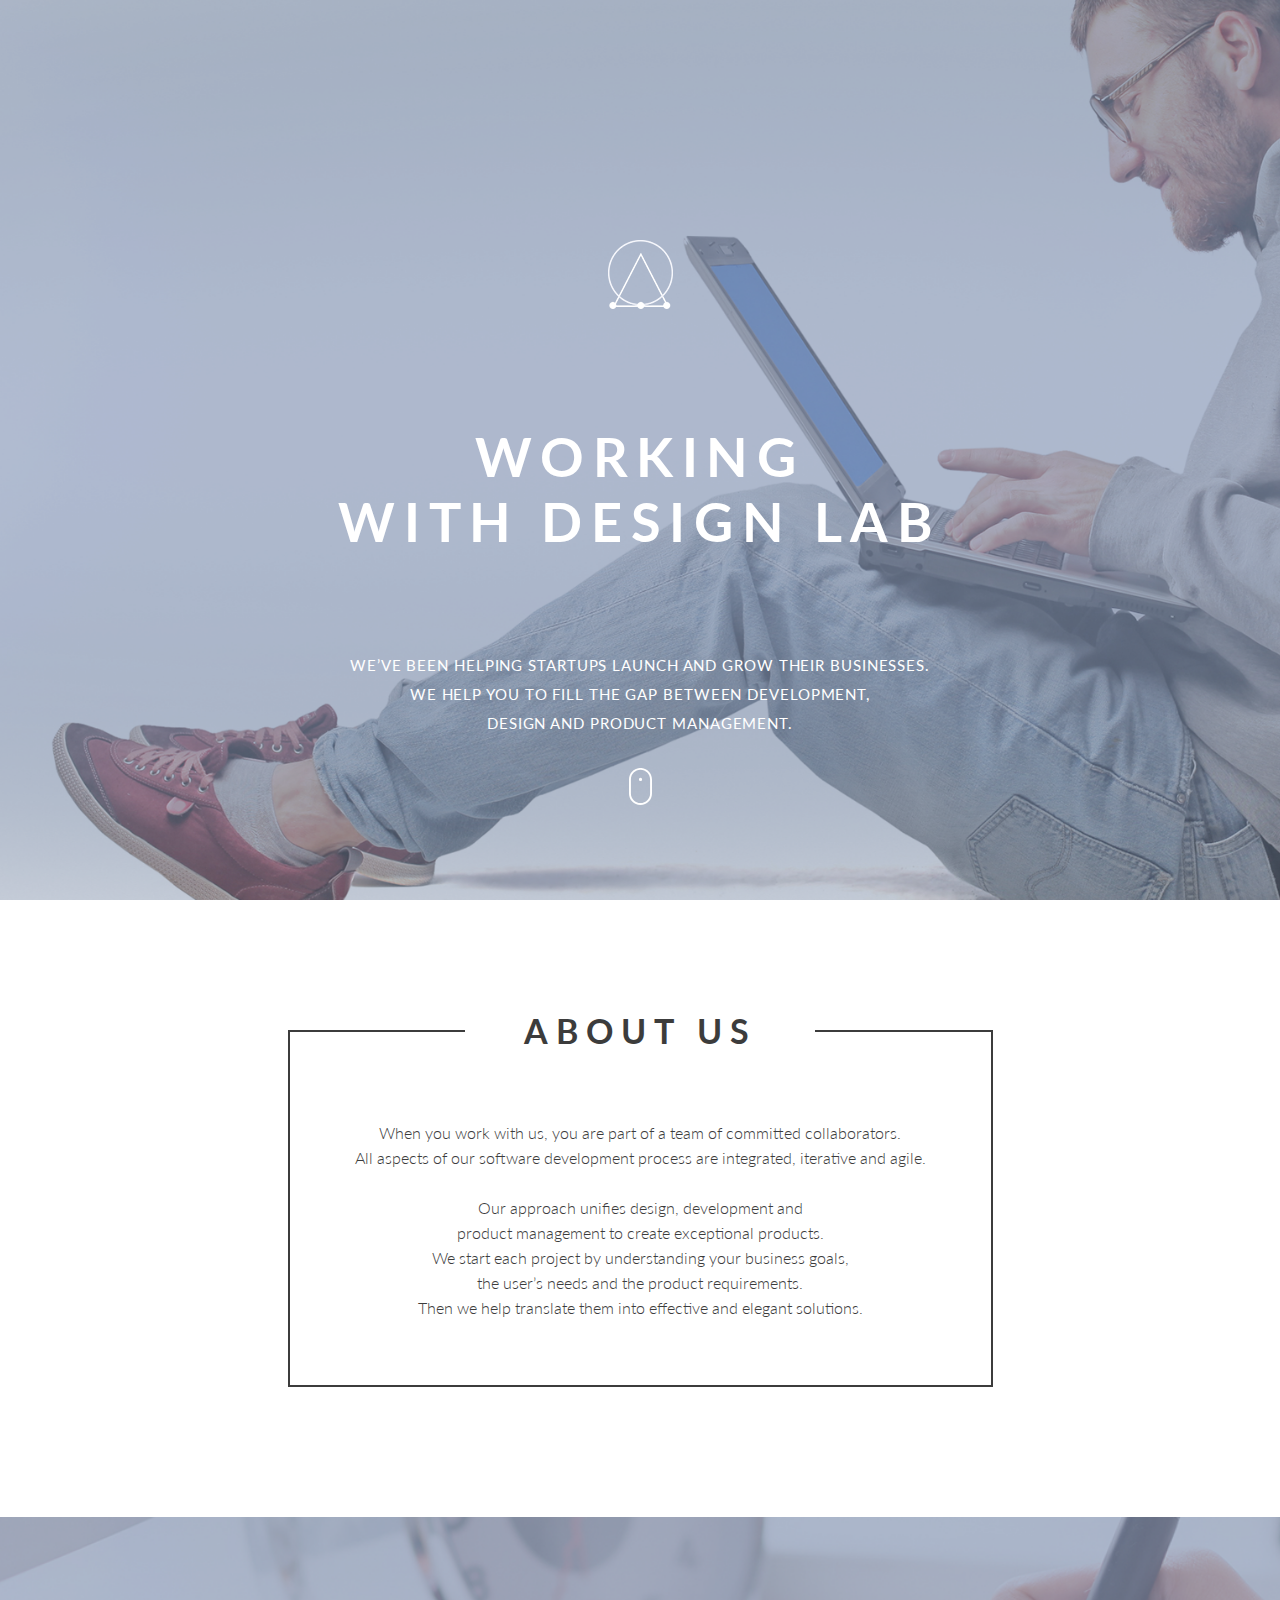
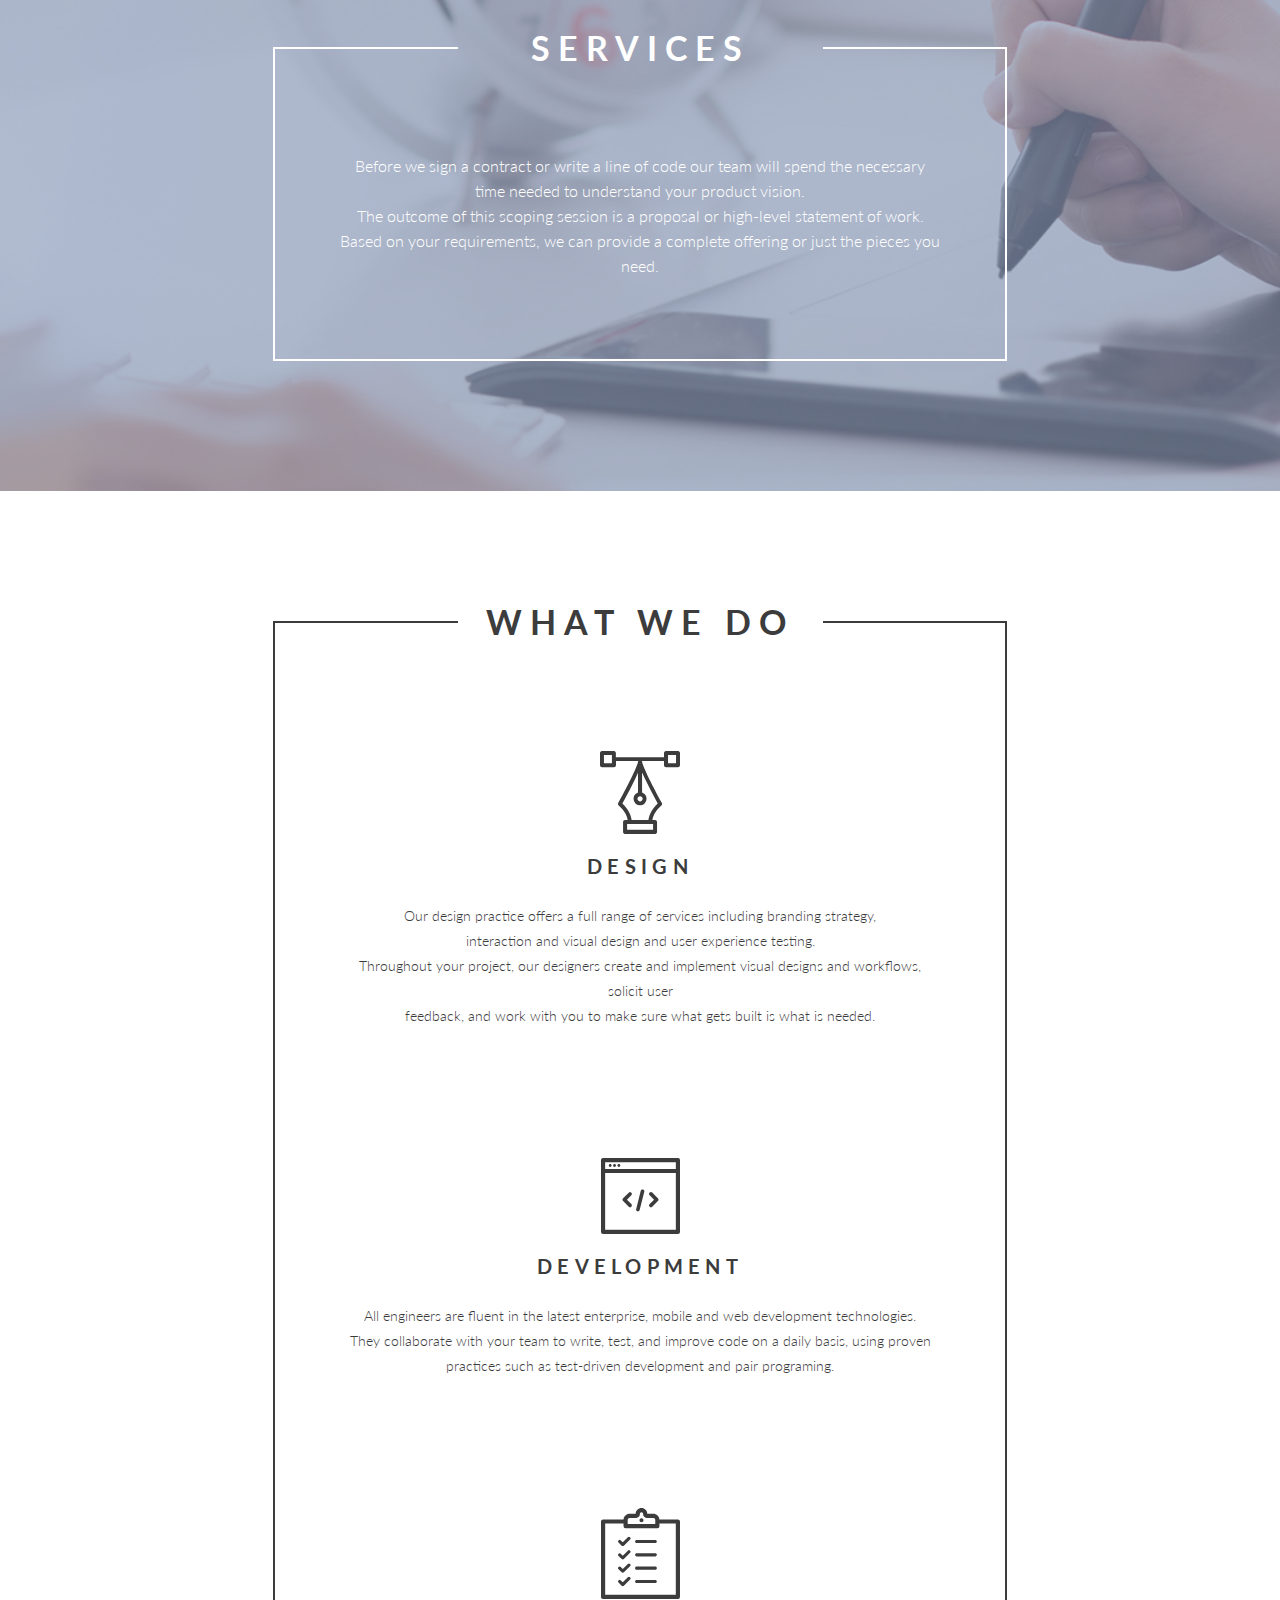
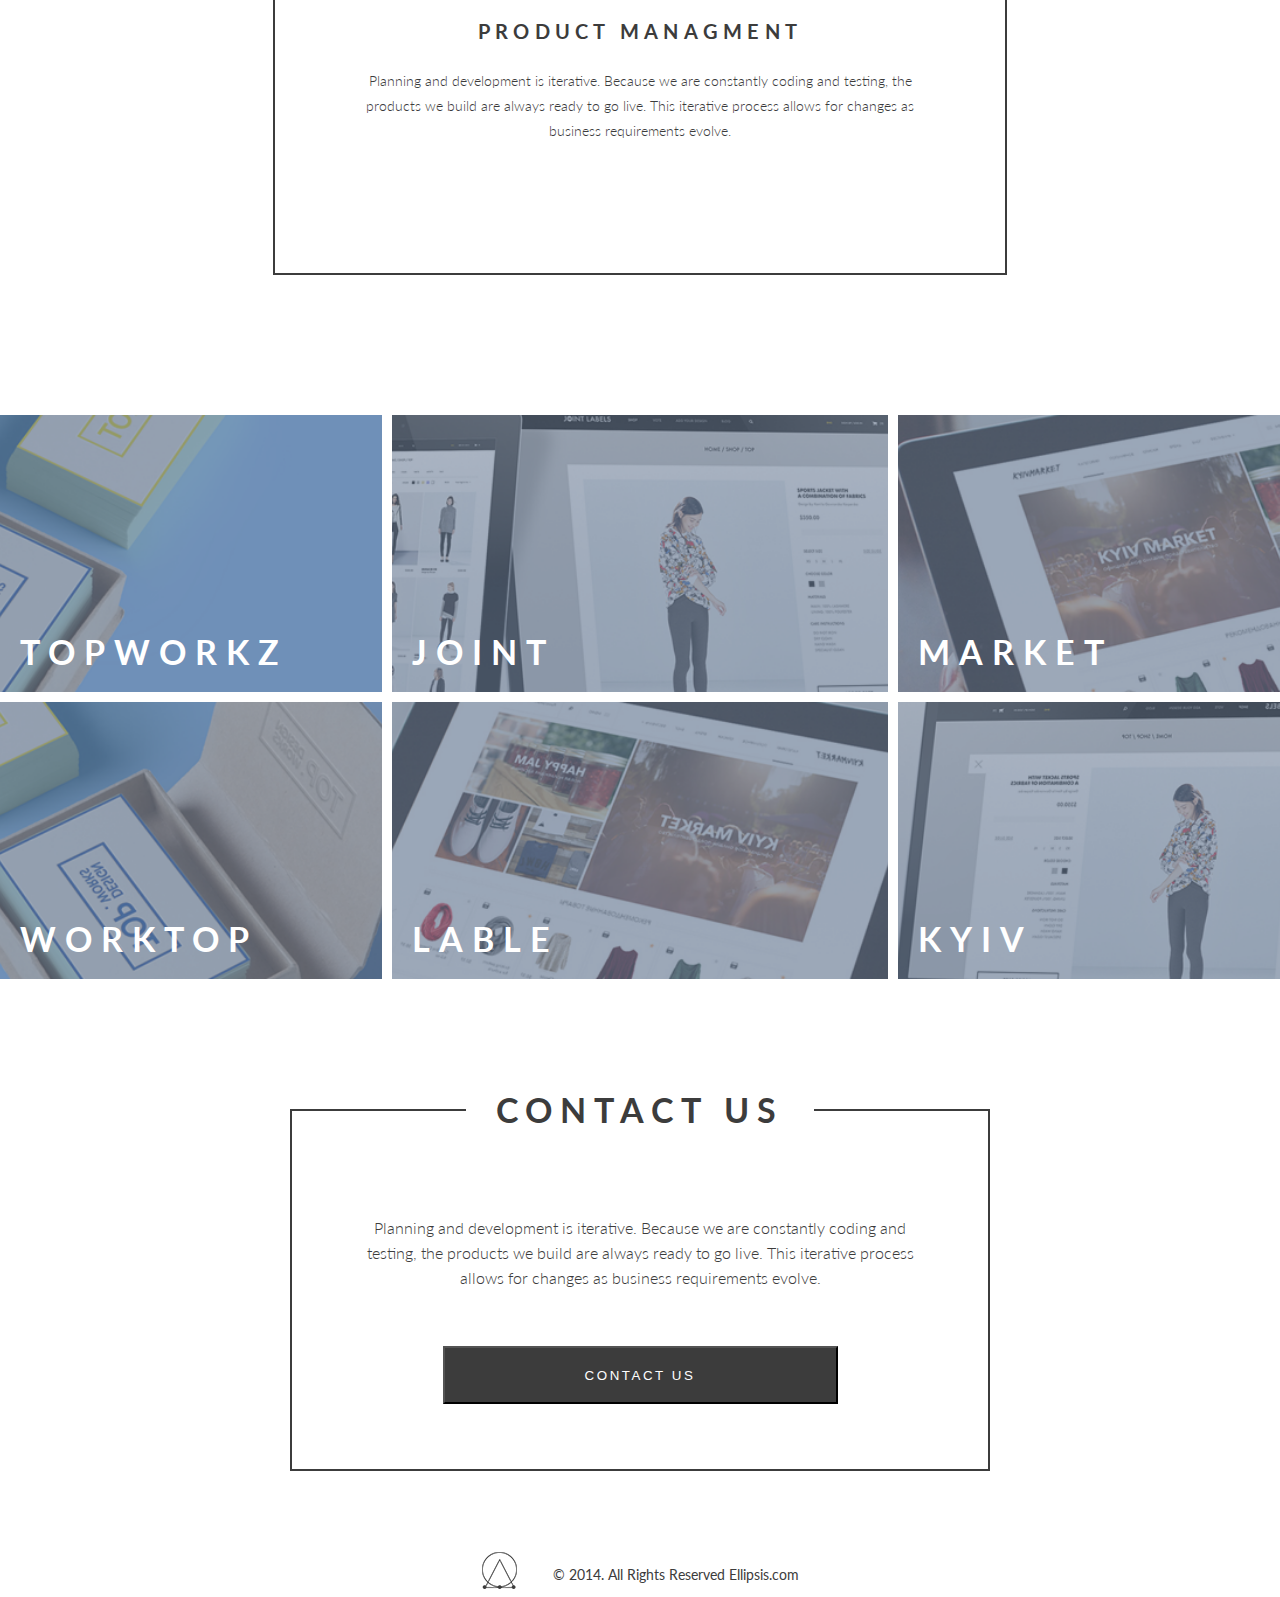
<file: mock1/public/index.html>
<!DOCTYPE html>
<html lang="en">

<head>
  <meta charset="utf-8">
  <meta name="viewport" content="width=device-width, initial-scale=1">
  <meta name="description" content="Design lab: design, development, product managment.">
  <title>Mock 1</title>
  <link href="https://fonts.googleapis.com/css?family=Lato:300,400,700&display=swap" rel="stylesheet" rel="stylesheet">
  <link rel="stylesheet" href="style/main.css">
</head>

<body>
  <main class="main">
    <section class="wrapper wrapper_intro">
      <div class="container container_intro">
        <img src="img/blocks/container/Ellipse.png" alt="image_intro" class="container__image container__image_intro">
        <h1 class="container__title container__title_intro">
          Working
          with design lab
        </h1>
        <p class="container__text container__text_intro">
          We’ve been helping startups launch and grow their businesses.
          We help you to fill the gap between development,
          design and product management.
        </p>
        <img src="img/blocks/container/Mouse-icon.svg" alt="mouse_icon" class="container__image_mouse-icon" />
      </div>
    </section>
    <section class="wrapper">
      <div class="container container_border">
        <div class="container__title">About us</div>
        <div class="container__text">
          When you work with us, you are part of a team of committed collaborators.
          All aspects of our software development process are integrated, iterative and agile.

          Our approach unifies design, development and
          product management to create exceptional products.
          We start each project by understanding your business goals,
          the user’s needs and the product requirements.
          Then we help translate them into effective and elegant solutions.
        </div>
      </div>
    </section>
    <section class="wrapper wrapper_theme-pictured">
      <div class="container container_border">
        <div class="container__title">Services</div>
        <p class="container__text">
          Before we sign a contract or write a line of code our team will spend the necessary
          time needed to understand your product vision.
          The outcome of this scoping session is a proposal or high-level statement of work.
          Based on your requirements, we can provide a complete offering or just the pieces you need.
        </p>
      </div>
    </section>
    <section class="wrapper">
      <div class="container container_border">
        <div class="container__title">What we do</div>
        <div class="container container_job">
          <img src="img/blocks/container/Design_logo.svg" alt="design_logo" class="container__image">
          <div class="container__title container__title_job">Design</div>
          <div class="container__text container__text_job">
            Our design practice offers a full range of services including branding strategy,
            interaction and visual design and user experience testing.
            Throughout your project, our designers create and implement visual designs and workflows, solicit user
            feedback, and work with you to make sure what gets built is what is needed.
          </div>
        </div>
        <div class="container container_job">
          <img src="img/blocks/container/Development_logo.svg" alt="development_logo" class="container__image">
          <div class="container__title container__title_job">Development</div>
          <div class="container__text container__text_job">
            All engineers are fluent in the latest enterprise, mobile and web development technologies.
            They collaborate with your team to write, test, and improve code on a daily basis, using proven
            practices such as test-driven development and pair programing.
          </div>
        </div>
        <div class="container container_job">
          <img src="img/blocks/container/Product-managment_logo.svg" alt="product-managment_logo"
            class="container__image">
          <div class="container__title container__title_job">Product managment</div>
          <div class="container__text container__text_job">
            Planning and development is iterative. Because we are constantly coding and testing, the
            products we build are always ready to go live. This iterative process allows for changes as
            business requirements evolve.
          </div>
        </div>
      </div>
    </section>
    <section class="navigation">
      <div class="navigation__row">
        <a href="#" class="navigation__box navigation__box_first">
          <div class="navigation__label">
            topworkz
          </div>
        </a>
        <a href="#" class="navigation__box navigation__box_second">
          <div class="navigation__label">
            joint
          </div>
        </a>
        <a href="#" class="navigation__box navigation__box_third">
          <div class="navigation__label">
            MArket
          </div>
        </a>
      </div>
      <div class="navigation__row">
        <a href="#" class="navigation__box navigation__box_fourth">
          <div class="navigation__label">
            worktop
          </div>
        </a>
        <a href="#" class="navigation__box navigation__box_fifth">
          <div class="navigation__label">
            lable
          </div>
        </a>
        <a href="#" class="navigation__box navigation__box_sixth">
          <div class="navigation__label">
            Kyiv
          </div>
        </a>
      </div>
    </section>
    <section class="wrapper wrapper_last-block">
      <div class="container container_border">
        <div class="container__title">Contact us</div>
        <p class="container__text">
          Planning and development is iterative. Because we are constantly coding and
          testing, the products we build are always ready to go live. This iterative process
          allows for changes as business requirements evolve.
        </p>
        <button class="container__button">Contact us</button>
      </div>
    </section>
  </main>
  <footer class="footer">
    <img src="img/blocks/footer/Ellipse_black.png" alt="footer__ellipse" class="footer__ellipse">
    <p class="footer__copyrights">
      © 2014. All Rights Reserved Ellipsis.com
    </p>
  </footer>
</body>

</html>
</file>
<file: mock1/public/style/main.css>
body {
  margin: 0;
  padding: 0;
  color: #3c3c3c;
  font-family: Lato;
  font-size: 16px;
  font-weight: 300;
  text-align: center;
}

.main {
  min-height: calc(100vh - 70px);
}

.wrapper {
  padding: 130px 0;
  display: flex;
  flex-direction: column;
  justify-content: center;
  align-items: center;
}

.wrapper_intro {
  height: 100vh;
  min-height: 640px;
  padding-top: 0;
  padding-bottom: 0;
  background-image: url('.././img/blocks/wrapper/Header_bg.png');
  background-size: cover;
  background-position: center;
}

.wrapper_theme-pictured {
  background-image: url(".././img/blocks/container/Services_layout.png");
  background-size: cover;
  background-position: center;
  color: #ffffff;
  border-color: #ffffff;
}

.wrapper_last-block {
  padding-bottom: 81px;
}

.container {
  box-sizing: border-box;
  display: flex;
  padding: 65px;
  flex-direction: column;
  align-items: center;
  min-width: 700px;
  max-width: 900px;
  white-space: pre-line;
}

.container__title {
  position: absolute;
  top: 0;
  margin: -20.5px auto 0 auto;
  min-width: 200px;
  font-size: 34px;
  font-weight: 700;
  text-transform: uppercase;
  letter-spacing: 8px;
}

.container__text {
  max-width: 600px;
  font-weight: 300;
  line-height: 25px;
}

.container__image_mouse-icon {
  margin-top: auto;
  margin-bottom: 10.6vh;
}

.container_intro {
  padding: 0;
  color: #ffffff;
  height: 100%;
}

.container__image_intro {
  margin-top: 26.7vh;
  width: 65px;
  height: 69px;
  margin-bottom: 50px;
}

.container__title_intro {
  position: relative;
  margin-top: 0;
  margin-bottom: 53px;
  font-size: 54px;
  letter-spacing: 8.62px;
}

.container__text_intro {
  text-transform: uppercase;
  font-weight: 400;
  font-size: 15px;
  letter-spacing: 0.9px;
  line-height: 29px;
}

.container_border {
  border-color: #3c3c3c;
  border: 2px solid;
  border-top: 0px;
  position: relative;
}

.container_border:before, .container_border:after {
  position: absolute;
  border-bottom: 2px solid;
  width: 25%;
  content: '';
  top: 0;
}

.container_border:before {
  left: 0;
}

.container_border:after {
  right: 0;
}

.container__button {
  margin-top: 40px;
  width: 395px;
  height: 58px;
  background-color: #3c3c3c;
  color: #ffffff;
  cursor: pointer;
  font-weight: 400;
  text-transform: uppercase;
  letter-spacing: 2.54px;
}

.container_job {
  padding-right: 0;
  padding-left: 0;
  min-width: 600px;
}

.container__text_job {
  font-size: 14px;
}

.container__title_job {
  position: relative;
  margin: 20px auto 0 auto;
  font-size: 20px;
  letter-spacing: 5.26px;
}

.navigation {
  display: flex;
  flex-direction: column;
  align-items: center;
}

.navigation__row {
  max-width: 1920px;
  width: 100%;
  display: flex;
}

.navigation__box {
  display: flex;
  flex-direction: column;
  justify-content: flex-end;
  align-items: flex-start;
  padding: 20px;
  cursor: pointer;
  text-decoration: none;
  height: 237px;
  flex: 1 1 30%;
  margin-top: 10px;
  background-size: cover;
  background-position: center;
  overflow: hidden;
}

.navigation__label {
  color: #ffffff;
  font-size: 34px;
  font-weight: 700;
  text-transform: uppercase;
  letter-spacing: 8.95px;
}

.navigation__box:hover {
  opacity: .5;
}

.navigation__box_first {
  background-image: url('.././img/blocks/navigation/Box_1.png');
}

.navigation__box_second {
  flex-basis: 40%;
  margin-left: 10px;
  margin-right: 10px;
  background-image: url('.././img/blocks/navigation/Box_2.png');
}

.navigation__box_third {
  background-image: url('.././img/blocks/navigation/Box_3.png');
}

.navigation__box_fourth {
  background-image: url('.././img/blocks/navigation/Box_4.png');
}

.navigation__box_fifth {
  flex-basis: 40%;
  margin-left: 10px;
  margin-right: 10px;
  background-image: url('.././img/blocks/navigation/Box_5.png');
}

.navigation__box_sixth {
  background-image: url('.././img/blocks/navigation/Box_6.png');
}

.footer {
  width: 100%;
  display: flex;
  flex-direction: row;
  justify-content: center;
}

.footer__ellipse {
  width: 35px;
  height: 37px;
  margin-right: 36px;
}

.footer__copyrights {
  font-size: 14px;
  font-weight: 400;
}

@media only screen and (max-width:1024px) {
  .navigation__row {
    flex-direction: column;
  }
  .navigation__box {
    flex: 1 1 auto;
    margin-right: 0;
    margin-left: 0;
  }
}

@media only screen and (min-width:1024px) and (max-width: 1200px) {
  .navigation__box {
    padding-left: 1%;
  }
  .navigation__label {
    letter-spacing: 0.7%;
    font-size: 27px;
  }
}

@media only screen and (max-height: 850px) {
  .container__image_intro {
    margin-top: 10vh;
  }
}
</file>
